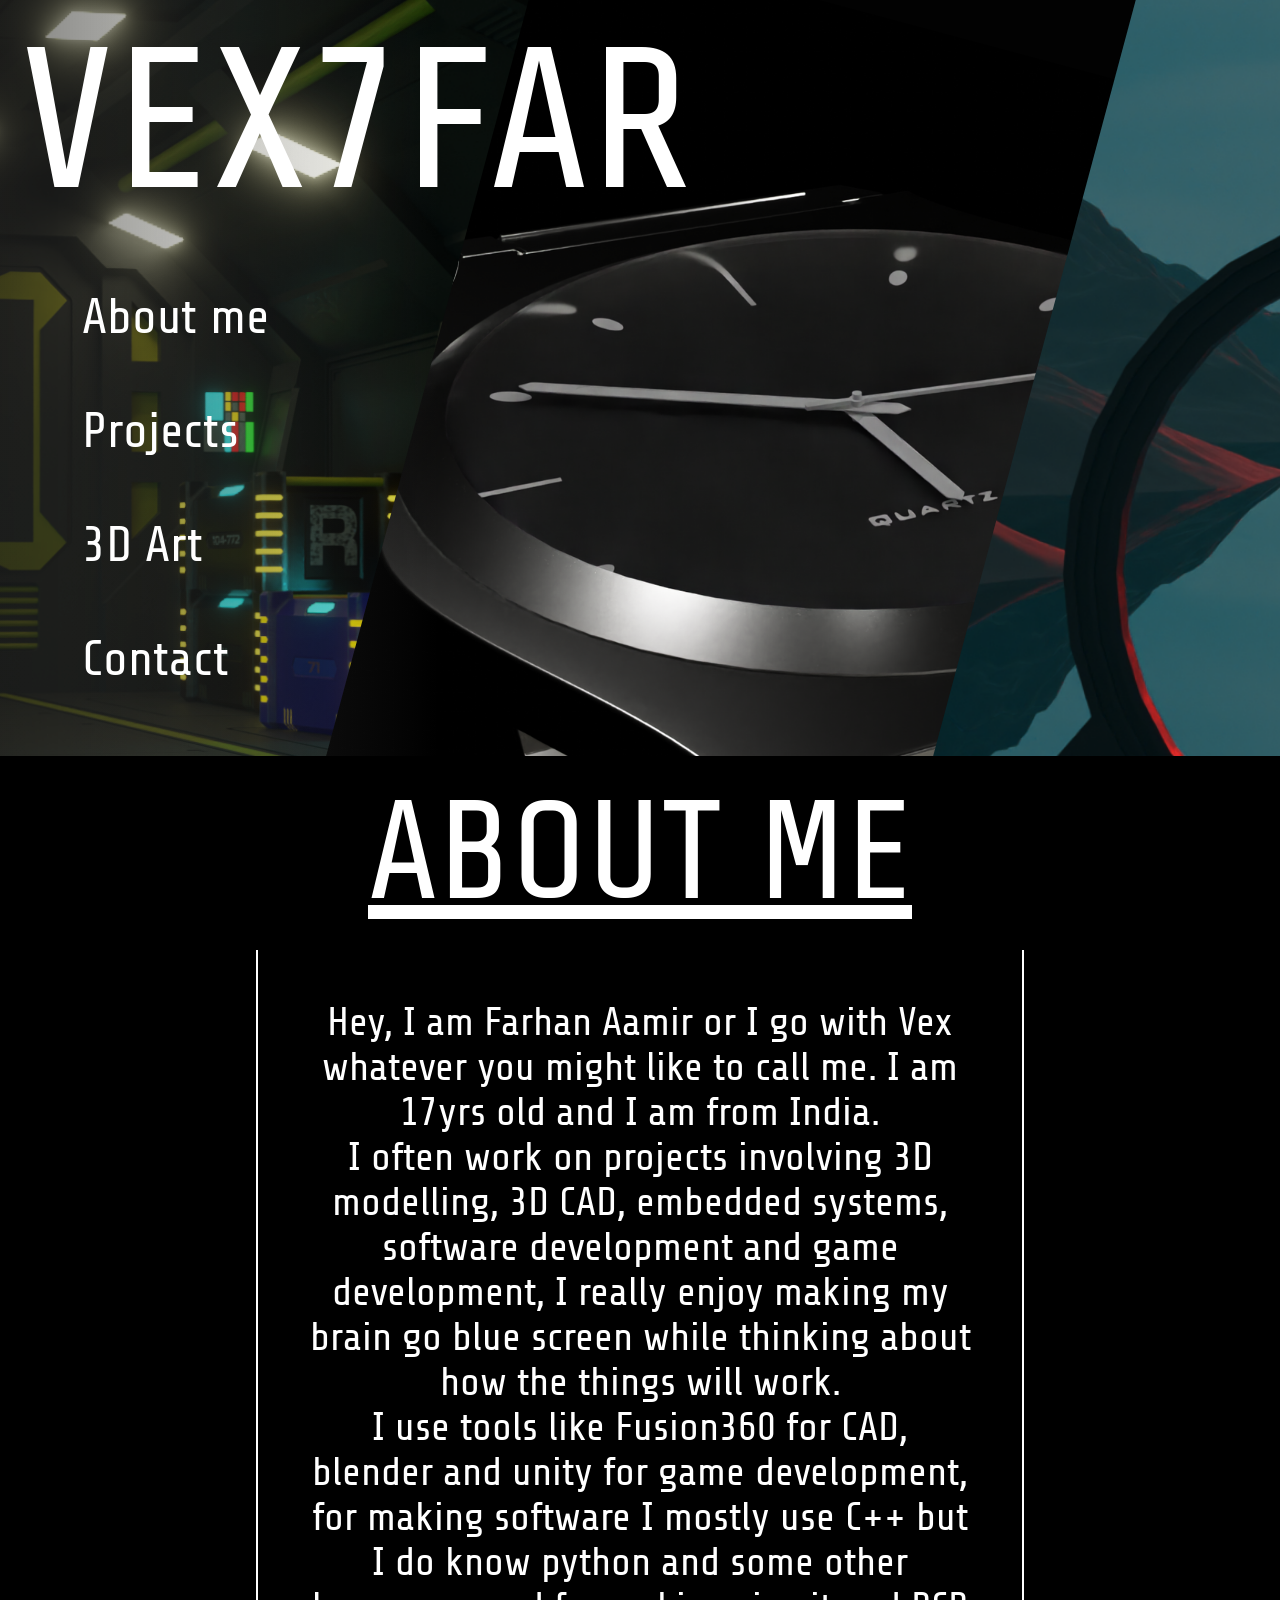
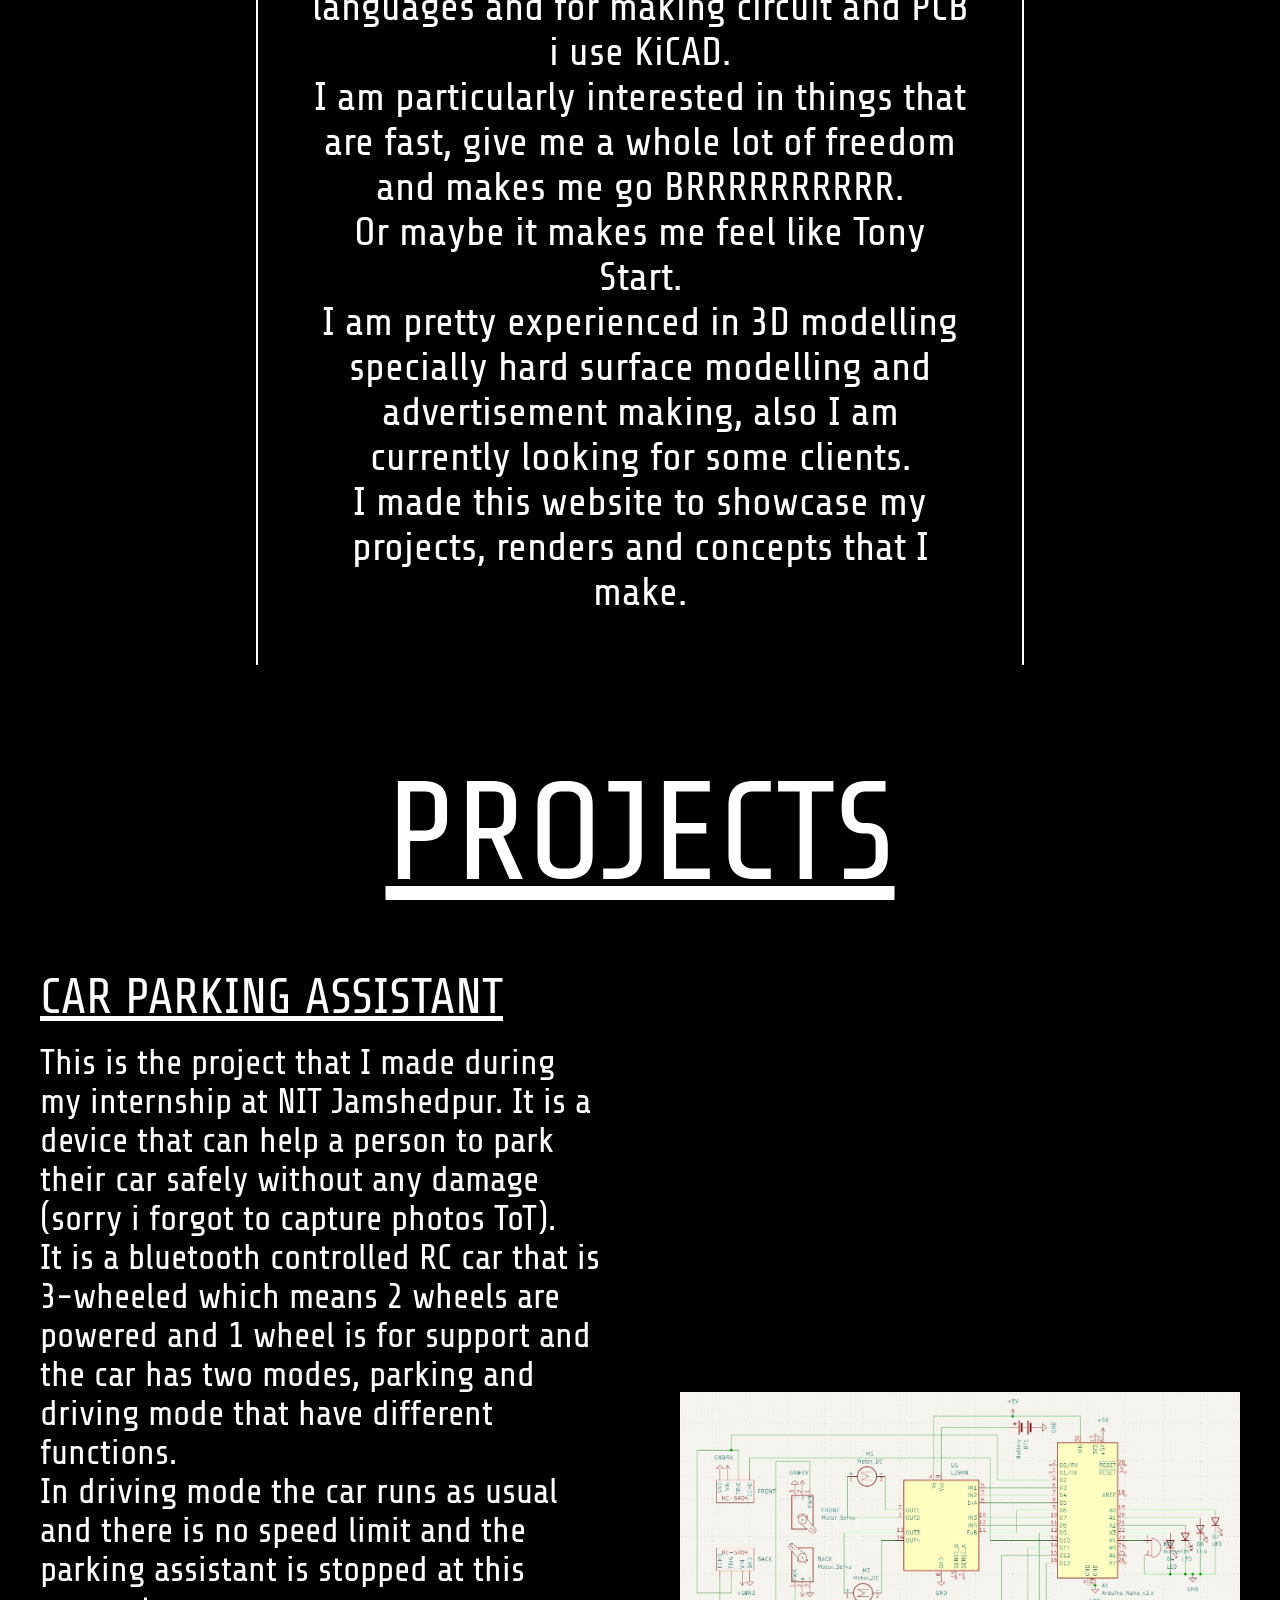
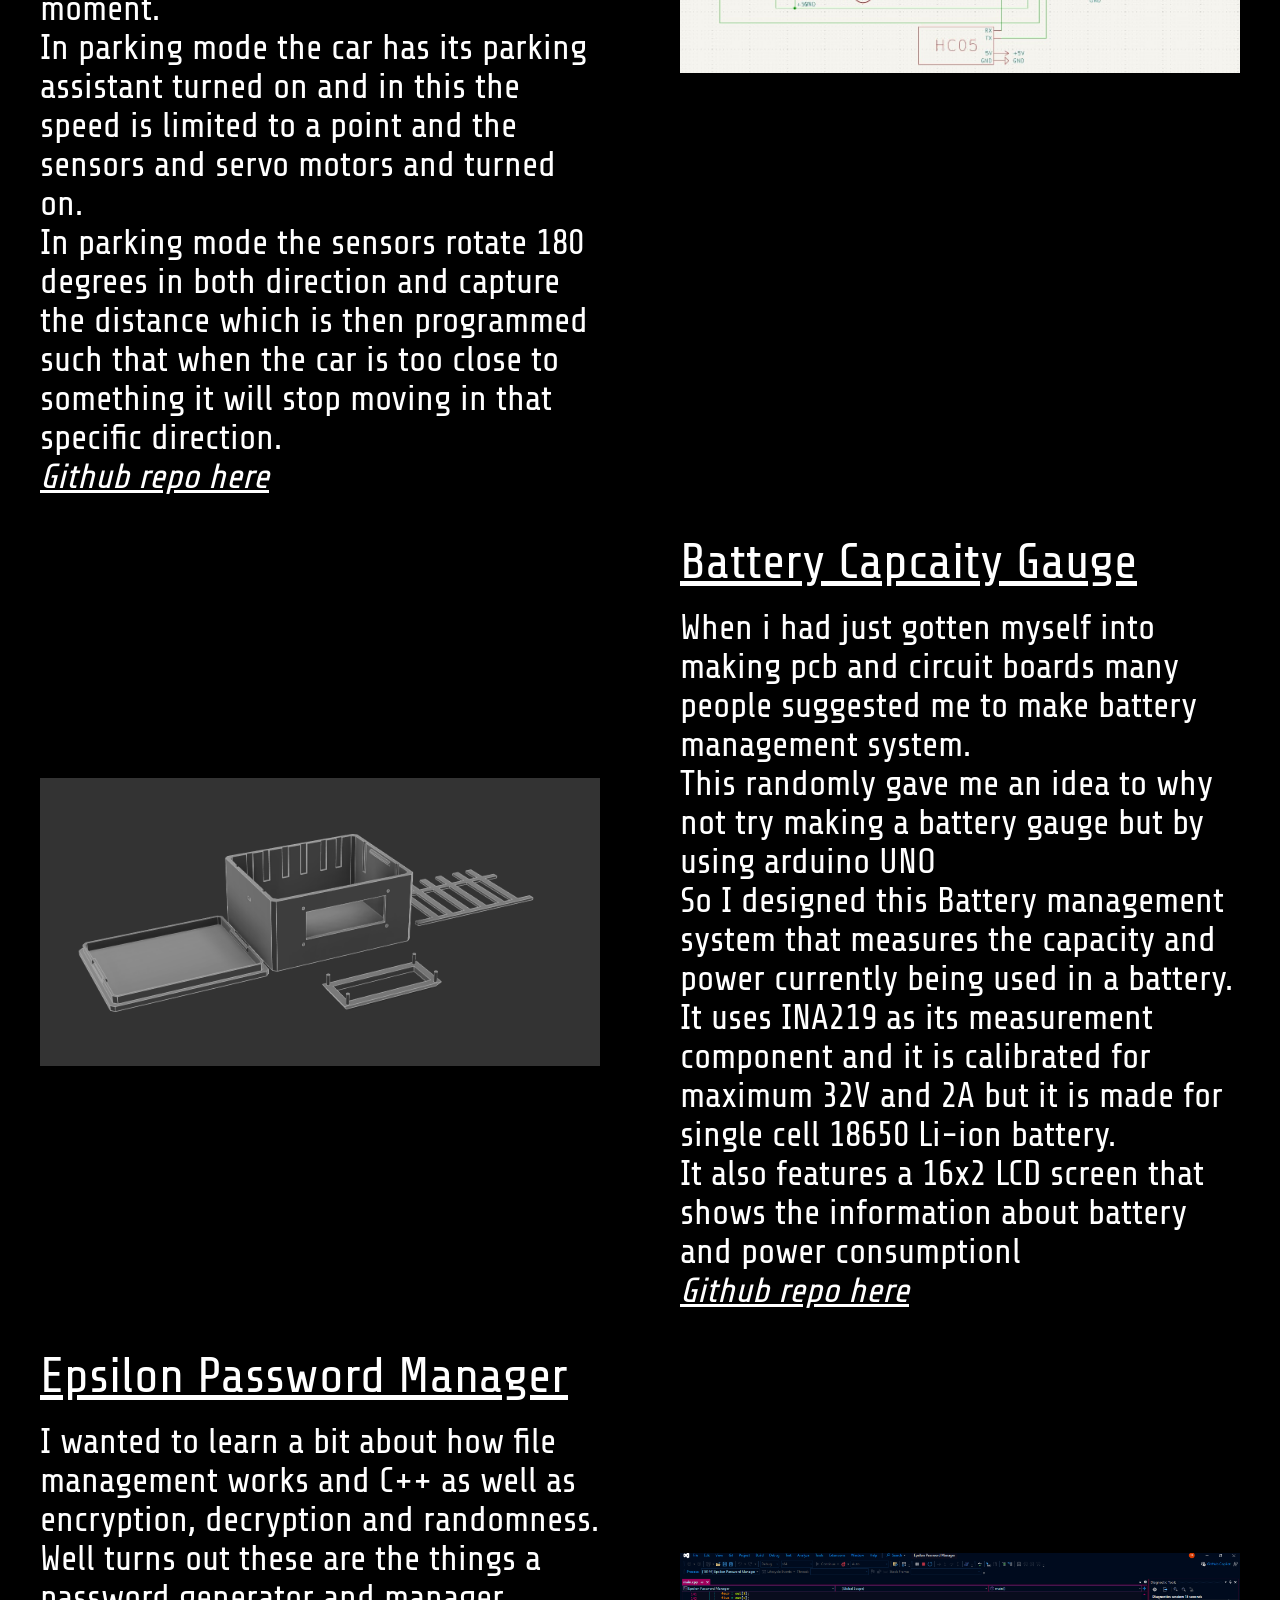
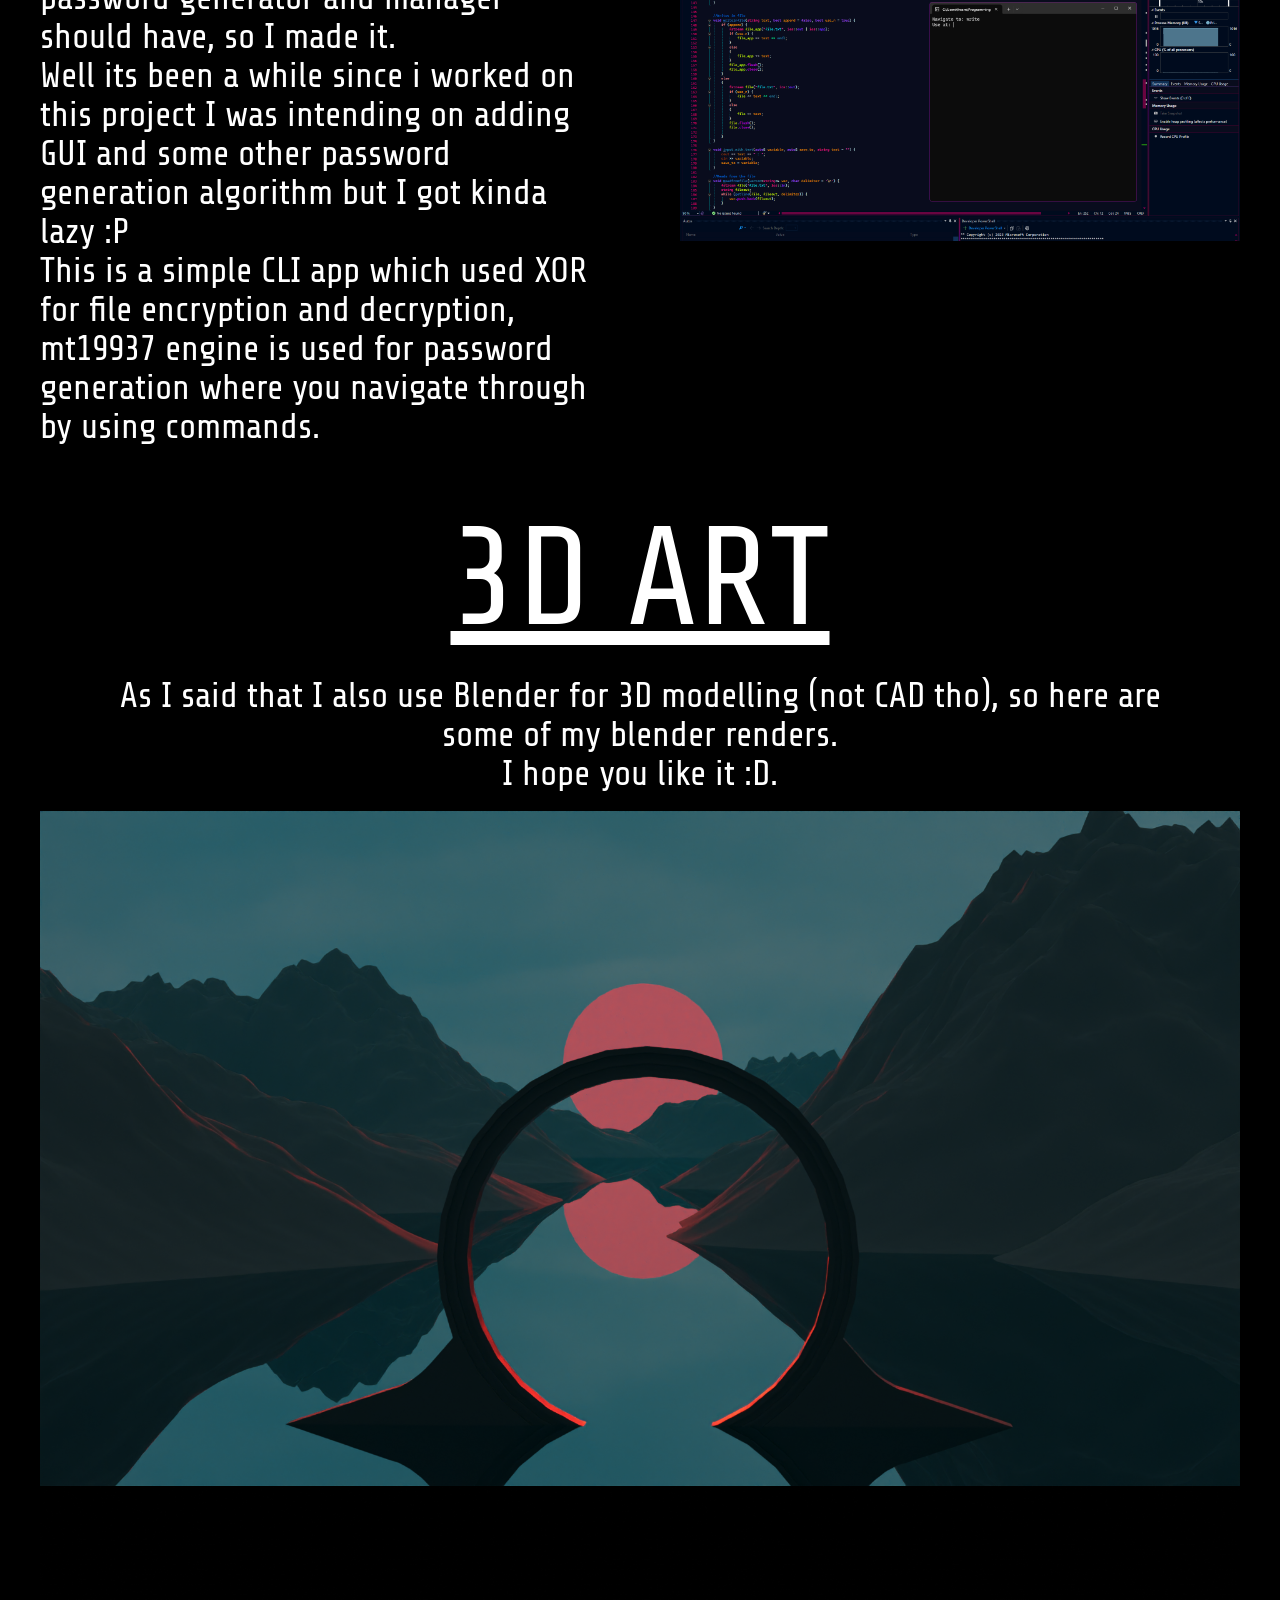
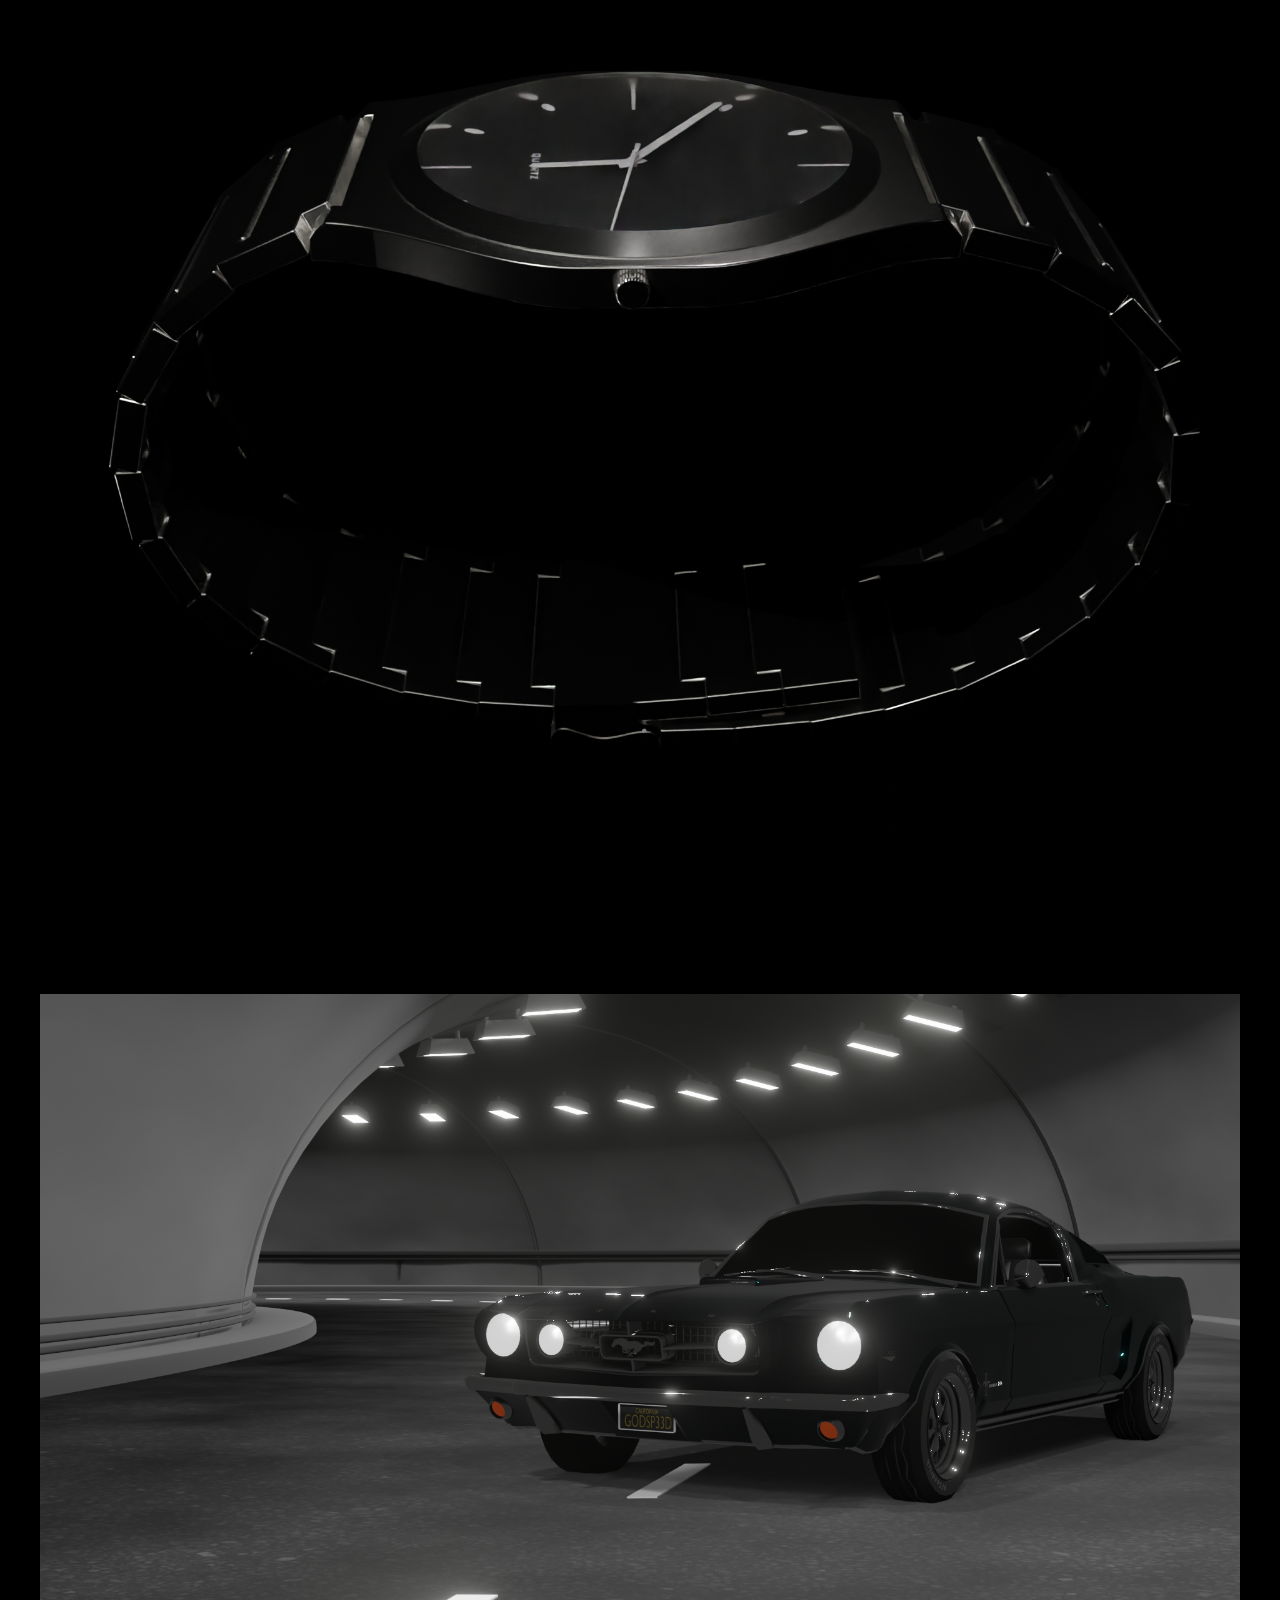
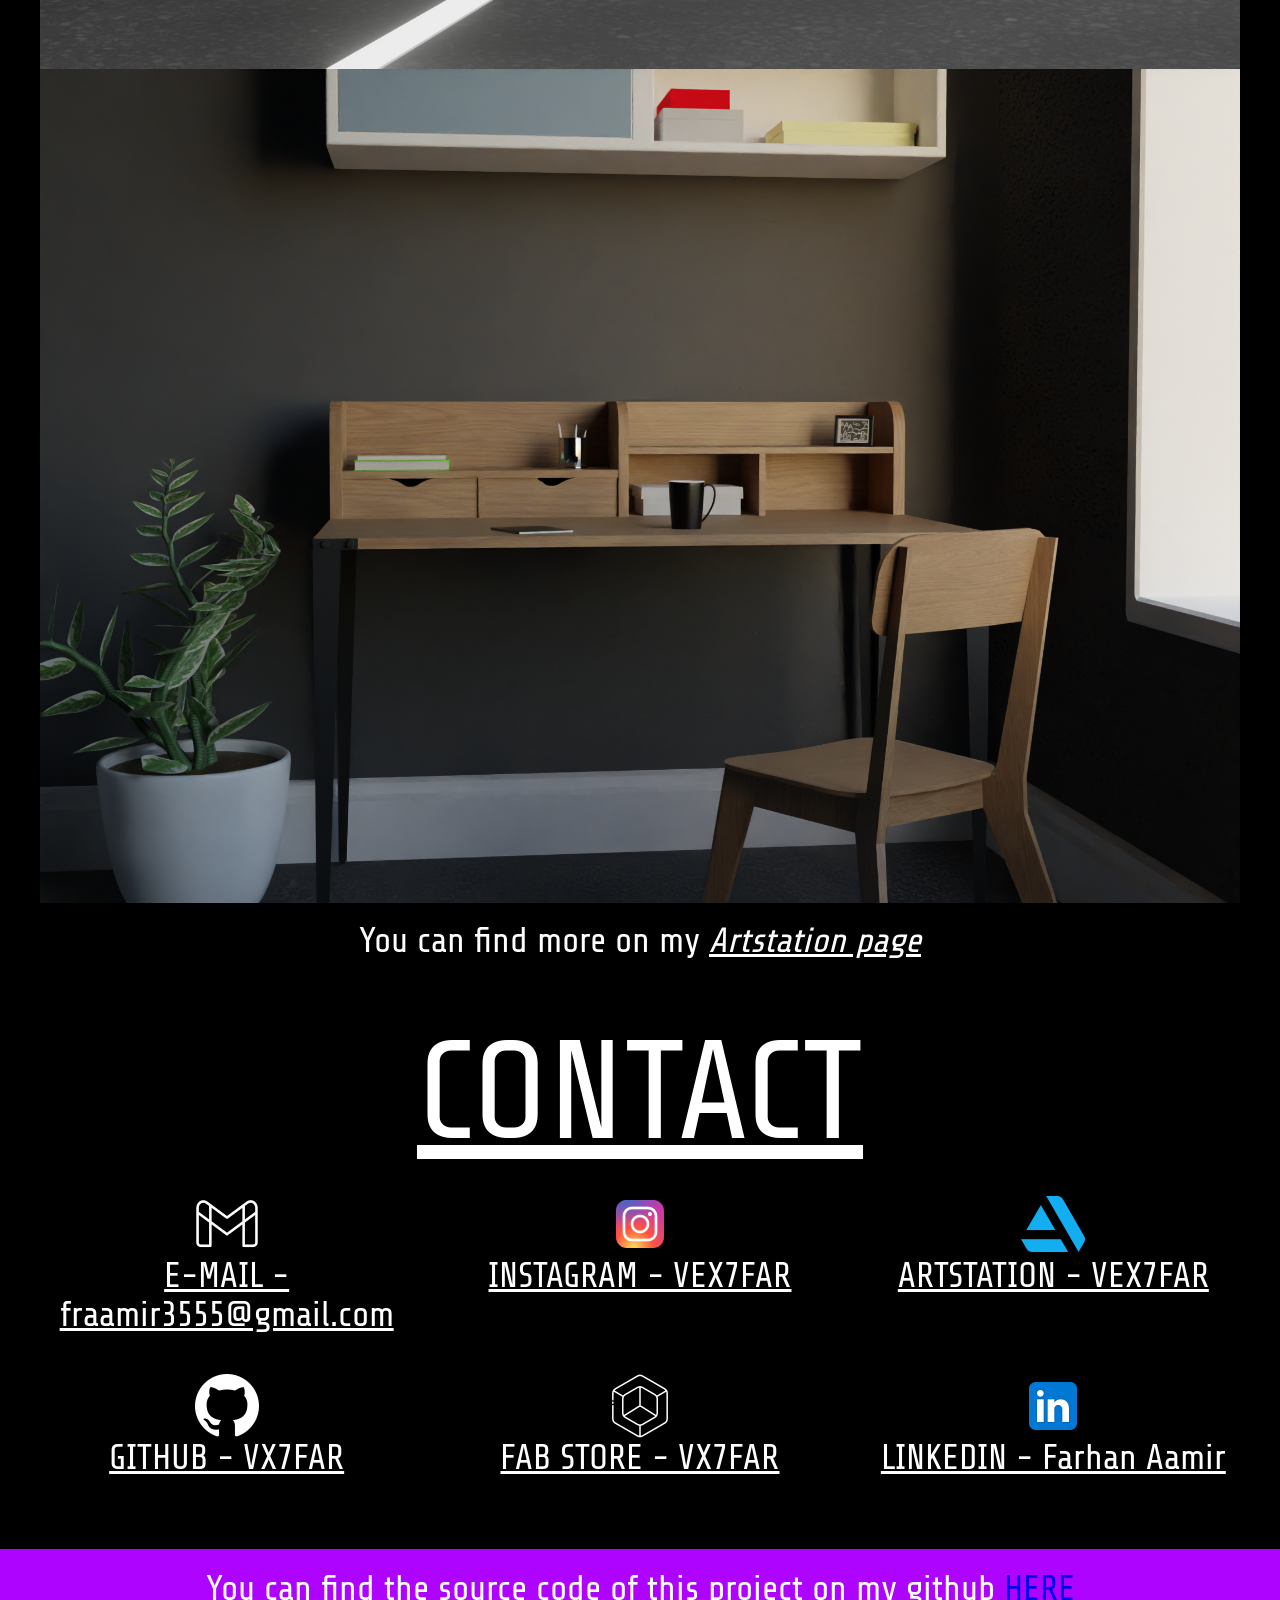
<file: index.html>
<!DOCTYPE html>
<html>

<head>
    <title>FARHAN AAMIR | VEX7FAR</title>
    <link rel="stylesheet" href="cssfile.css">
    <link rel="preconnect" href="https://fonts.googleapis.com">
    <link rel="preconnect" href="https://fonts.gstatic.com" crossorigin>
    <link
        href="https://fonts.googleapis.com/css2?family=Poppins:ital,wght@0,100;0,200;0,300;0,400;0,500;0,600;0,700;0,800;0,900;1,100;1,200;1,300;1,400;1,500;1,600;1,700;1,800;1,900&family=Share+Tech&display=swap"
        rel="stylesheet">
</head>

<body style="background-color: black;">
    <div style="font-family: 'Share Tech', sans-serif;">

        <div class="firstpanel">
            <p id="firstheading"> VEX7FAR </p>
            <button id="buttonz" onclick="document.getElementById('#aboutme').scrollIntoView()">About me</button>
            <button id="buttonz" onclick="document.getElementById('#projects').scrollIntoView()">Projects</button>
            <button id="buttonz" onclick="document.getElementById('#3dwork').scrollIntoView()">3D Art</button>
            <button id="buttonz" onclick="document.getElementById('#contact').scrollIntoView()">Contact</button>
        </div>

        <br>
        
        <div>
            <section id="#aboutme">
            <p id="sectionheading">ABOUT ME</p><br>
            <div class="aboutmeborder">
                <p>Hey, I am Farhan Aamir or I go with Vex whatever you might like to call me. I am 17yrs old and I am from India.</p>
                <p>I often work on projects involving 3D modelling, 3D CAD, embedded systems, software development and game development, I really enjoy making my brain go blue screen while thinking about how the things will work.</p>
                <p>I use tools like Fusion360 for CAD, blender and unity for game development, for making software I mostly use C++ but I do know python and some other languages and for making circuit and PCB i use KiCAD.</p>
                <p>I am particularly interested in things that are fast, give me a whole lot of freedom and makes me go BRRRRRRRRRR. </p>
                <p>Or maybe it makes me feel like Tony Start.</p>
                <p>I am pretty experienced in 3D modelling specially hard surface modelling and advertisement making, also I am currently looking for some clients.</p>
                <p>I made this website to showcase my projects, renders and concepts that I make.</p>
            </div>
            </section>
        </div>

        <br><br><br><br><br>

        <section id="#projects">
        <p id="sectionheading">PROJECTS</p> <br><br>
        <div >
            <div style="display: flex; flex-direction: row;">
                <div class="leftpanel">
                    <p id="subsectionheading">CAR PARKING ASSISTANT</p><br>
                    <p id="regulartext">This is the project that I made during my internship at NIT Jamshedpur. It is a device that can help a person to park their car safely without any damage (sorry i forgot to capture photos ToT).</p>
                    <p id="regulartext">It is a bluetooth controlled RC car that is 3-wheeled which means 2 wheels are powered and 1 wheel is for support and the car has two modes, parking and driving mode that have different functions.</p>
                    <p id="regulartext">In driving mode the car runs as usual and there is no speed limit and the parking assistant is stopped at this moment.</p>
                    <p id="regulartext">In parking mode the car has its parking assistant turned on and in this the speed is limited to a point and the sensors and servo motors and turned on.</p>
                    <p id="regulartext">In parking mode the sensors rotate 180 degrees in both direction and capture the distance which is then programmed such that when the car is too close to something it will stop moving in that specific direction.</p>
                    <p id="regulartext"><a style="color: white; font-style:italic" white;" href="https://github.com/VX7FAR/Automatic-Parking-Assistant">Github repo here</a></p>
                </div>
                <div class="rightpanelimg">
                    <img src="images/carparkingassistant.jpeg">
                </div>
            </div>
            
            <br>

            <div style="display: flex; flex-direction: row;">
                <div class="leftpanelimg">
                    <img src="images/bms.png">
                </div>
                <div class="rightpanel">
                    <p id="subsectionheading">Battery Capcaity Gauge</p><br>
                    <p id="regulartext">When i had just gotten myself into making pcb and circuit boards many people suggested me to make battery management system.</p>
                    <p id="regulartext">This randomly gave me an idea to why not try making a battery gauge but by using arduino UNO</p>
                    <p id="regulartext">So I designed this Battery management system that measures the capacity and power currently being used in a battery.</p>
                    <p id="regulartext">It uses INA219 as its measurement component and it is calibrated for maximum 32V and 2A but it is made for single cell 18650 Li-ion battery.</p>
                    <p id="regulartext">It also features a 16x2 LCD screen that shows the information about battery and power consumptionl</p>
                    <p id="regulartext"><a style="color: white; font-style:italic" href="https://github.com/VX7FAR/Battery-Capacity-Gauge">Github repo here</a></p>
                </div>
            </div>

            <br>

            <div style="display: flex; flex-direction: row;">
                <div class="leftpanel">
                    <p id="subsectionheading">Epsilon Password Manager</p><br>
                    <p id="regulartext">I wanted to learn a bit about how file management works and C++ as well as encryption, decryption and randomness.</p>
                    <p id="regulartext">Well turns out these are the things a password generator and manager should have, so I made it.</p>
                    <p id="regulartext">Well its been a while since i worked on this project I was intending on adding GUI and some other password generation algorithm but I got kinda lazy :P</p>
                    <p id="regulartext">This is a simple CLI app which used XOR for file encryption and decryption, mt19937 engine is used for password generation where you navigate through by using commands.</p>
                </div>
                <div class="rightpanelimg">
                    <img src="images/epsilon.png">
                </div>
            </div>

        </div></section>

        <br><br><br>

        <section id="#3dwork">
            <div id="blender">
                <p id="sectionheading">3D ART</p><br>
                <p id="regulartext" style="padding-inline: 40px; text-align: center;">As I said that I also use Blender for 3D modelling (not CAD tho), so here are some of my blender renders.<br>I hope you like it :D.</p>            
                <br>
                <img src="images/terrain.png" alt="cant find the image">
                <img src="images/watch 2.png" alt="cant find the image">
                <img src="images/mustang.png" alt="cant find the image">
                <img src="images/Aesthetic Desk.png" alt="cant find the image">
                <br>
                <p id="regulartext" style="padding-inline: 40px; text-align: center;">You can find more on my <a style="color: white; font-style:italic" white;" href="https://vex7far.artstation.com/">Artstation page</a></p>
            </div>
        </section>

        <br><br><br>

        <section id="#contact">
            <p id="sectionheading">CONTACT</p>
            <div class="contactgrid">
                <figure>
                    <img style="filter: invert(1);" src="images/gmail.png">
                    <a href="mailto:fraamir3555@gmail.com" style="text-decoration: underline white;"><figcaption id="regulartext">E-MAIL - fraamir3555@gmail.com</figcaption></a>
                </figure>
                <figure>
                    <img src="images/insta.png">
                    <a href="https://www.instagram.com/vex7far/" style="text-decoration: underline white;"><figcaption id="regulartext">INSTAGRAM - VEX7FAR</figcaption></a>
                </figure>
                <figure>
                    <img src="images/artstation.png">
                    <a href="https://vex7far.artstation.com/" style="text-decoration: underline white;"><figcaption id="regulartext">ARTSTATION - VEX7FAR</figcaption></a>
                </figure>
                <figure>
                    <img style="filter: invert(1); text-align: center;" src="images/github.png">
                    <a href="https://github.com/VX7FAR" style="text-decoration: underline white;"><figcaption id="regulartext">GITHUB - VX7FAR</figcaption></a>
                </figure>
                <figure>
                    <img style="filter: invert(1);" src="images/fab.png">
                    <a href="https://www.fab.com/sellers/VX7FAR" style="text-decoration: underline white;"><figcaption id="regulartext">FAB STORE - VX7FAR</figcaption></a>
                </figure>
                <figure>
                    <img src="images/linkedin.png">
                    <a href="https://www.linkedin.com/in/farhan-aamir-44b76027b " style="text-decoration: underline white;"><figcaption id="regulartext">LINKEDIN - Farhan Aamir</figcaption></a>
                </figure>
             </div>
        </section>

        <br><br><br><br>

        <div class="endpanel">
            <p id="regulartext">You can find the source code of this project on my github <a href="https://github.com/VX7FAR/my-very-personal-website">HERE</a></p>
        </div>
    </div>
</body>

</html>
</file>
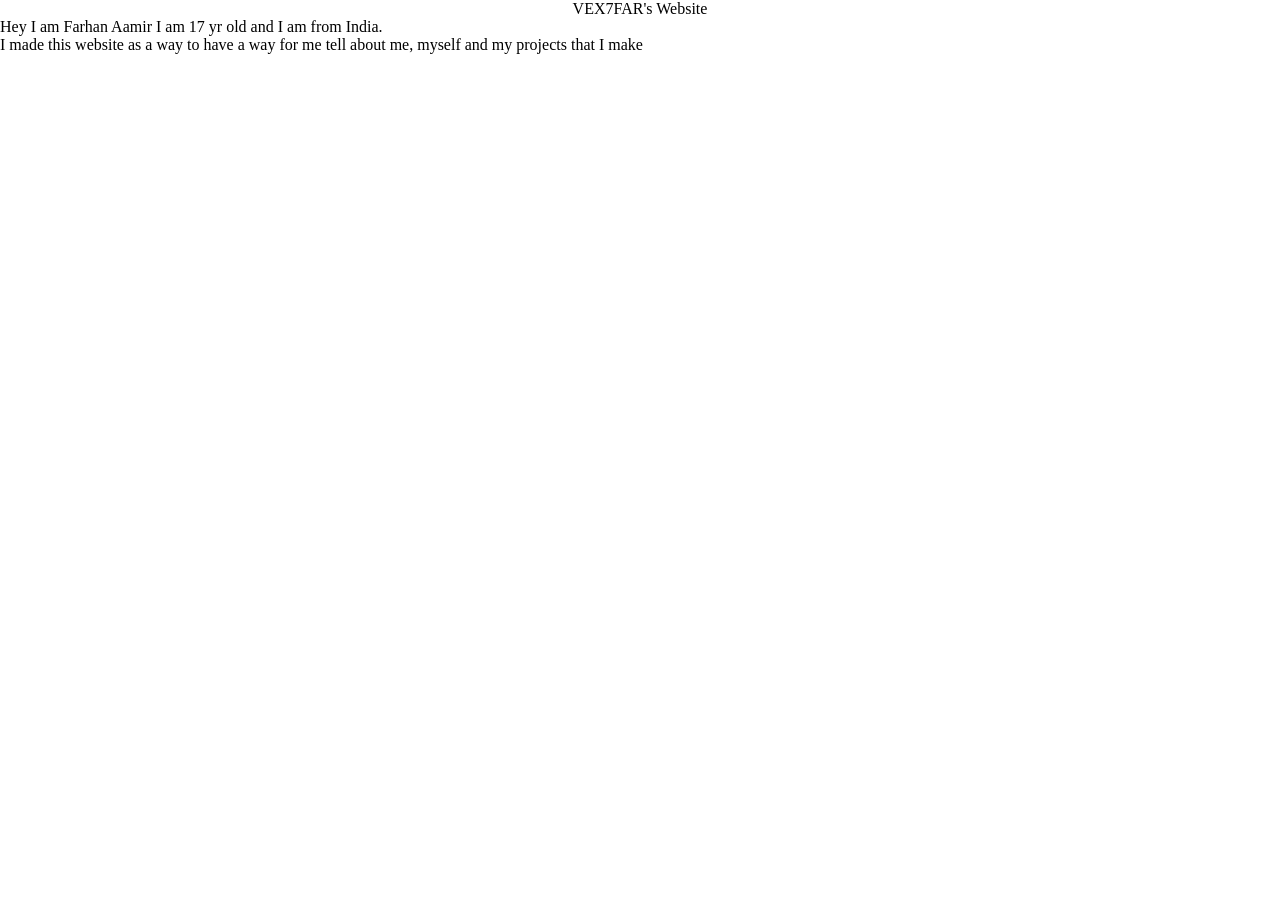
<file: website.html>
<!DOCTYPE html>
<html>
    <head><title>vex7far's personal website</title>
        <link rel="stylesheet" href="cssfile.css">
    </head>
    <body>
        <div class="intro" style="text-align: center;">VEX7FAR's Website</div>
        <div class="maintext" id="text">Hey I am Farhan Aamir I am 17 yr old and I am from India. <br>I made this website as a way to have a way for me tell about me, myself and my projects that I make </div>
    </body>
</html>
</file>
<file: cssfile.css>
*{
    margin: 0;
    padding: 0;
    box-sizing: border-box;
}

html{
    scroll-behavior: smooth;
}

.firstpanel{
    background-image: url("images/1.png");
    background-repeat: no-repeat;
    background-color: black;
    height: 756px;
    background-position: center;
}

.aboutmeborder{
    border: 0px solid white;
    border-left-width: 2px;
    border-right-width: 2px;
    border-style:solid;
    margin: 0 auto;
    width: 60%;
    height: fit-content;
    color: #ffffff;
    padding: 50px;
    text-align: center;
    font-size: 40px;
}

.leftpanel{
    background-color: transparent;
    height: fit-content;
    width: 50%;
    padding-inline: 40px;
    padding-top: 20px;
}

.leftpanelimg{
    background-color: transparent;
    width: 50%;
    padding-inline: 40px;
    padding-top: 20px;
    overflow: hidden;
    display: flex;
    justify-content: center;
    align-items: center;
}

.leftpanelimg img{
    height: 100%;
    width: 100%;
    object-fit: contain;
}


.rightpanel{
    background-color: transparent;
    width: 50%;
    padding-inline: 40px;
    padding-top: 20px;
}

.rightpanelimg{
    background-color: transparent;
    width: 50%;
    padding-inline: 40px;
    padding-top: 20px;
    overflow: hidden;
    display: flex;
    justify-content: center;
    align-items: center;
}

.rightpanelimg img{
    height: 100%;
    width: 100%;
    object-fit: contain;
}

#regulartext{
    color: white;
    font-size: 35px;
}

#firstheading{
    font-size: 200px;
    padding-top: 10px;
    padding-left: 20px;
    color: #ffffff;
}

#buttonz{
    background-color: transparent;
    border-color: transparent;
    color: #ffffff;
    font-size: 50px;
    font-family: 'Share Tech', sans-serif;
    cursor: pointer;
    padding-top: 2px;
    padding-bottom: 2px;
    display: flex;
    flex-direction: column;
    gap: 50px;
    margin-left: 80px;
    margin-top: 50px;
    width: fit-content;
}

#sectionheading{
    font-size: 140px;
    font-family: 'Share Tech', sans-serif;
    color: white;
    text-align: center;
    text-decoration:underline;
}

#subsectionheading{
    font-size: 50px;
    color: white;
    text-decoration: underline;
}

#blender{
    display: flex;
    flex-direction: column;
    margin-inline: 40px; 
    align-content: center;
}

.contactgrid{
    display: grid;
    grid-template-columns: repeat(3, 1fr);
    padding-inline: 40px;
    padding-top: 20px;
    gap: 40px;
}

.contactgrid figure{
    margin: 0;
    display: flex;
    flex-direction: column;
    align-items: center;
}

.contactgrid img{
    height: 64px;
    width: 64px;
    object-fit: contain;
}

.contactgrid figcaption{
    color: white;
    font-size: 10px;
    text-align: center;
}

.endpanel{
    background-color: #ae03ff;
    font-size: 20px;
    text-align: center;
    height: fit-content;
    padding-inline: 40px;
    padding-top: 20px;
    padding-bottom: 20px;
}
</file>
